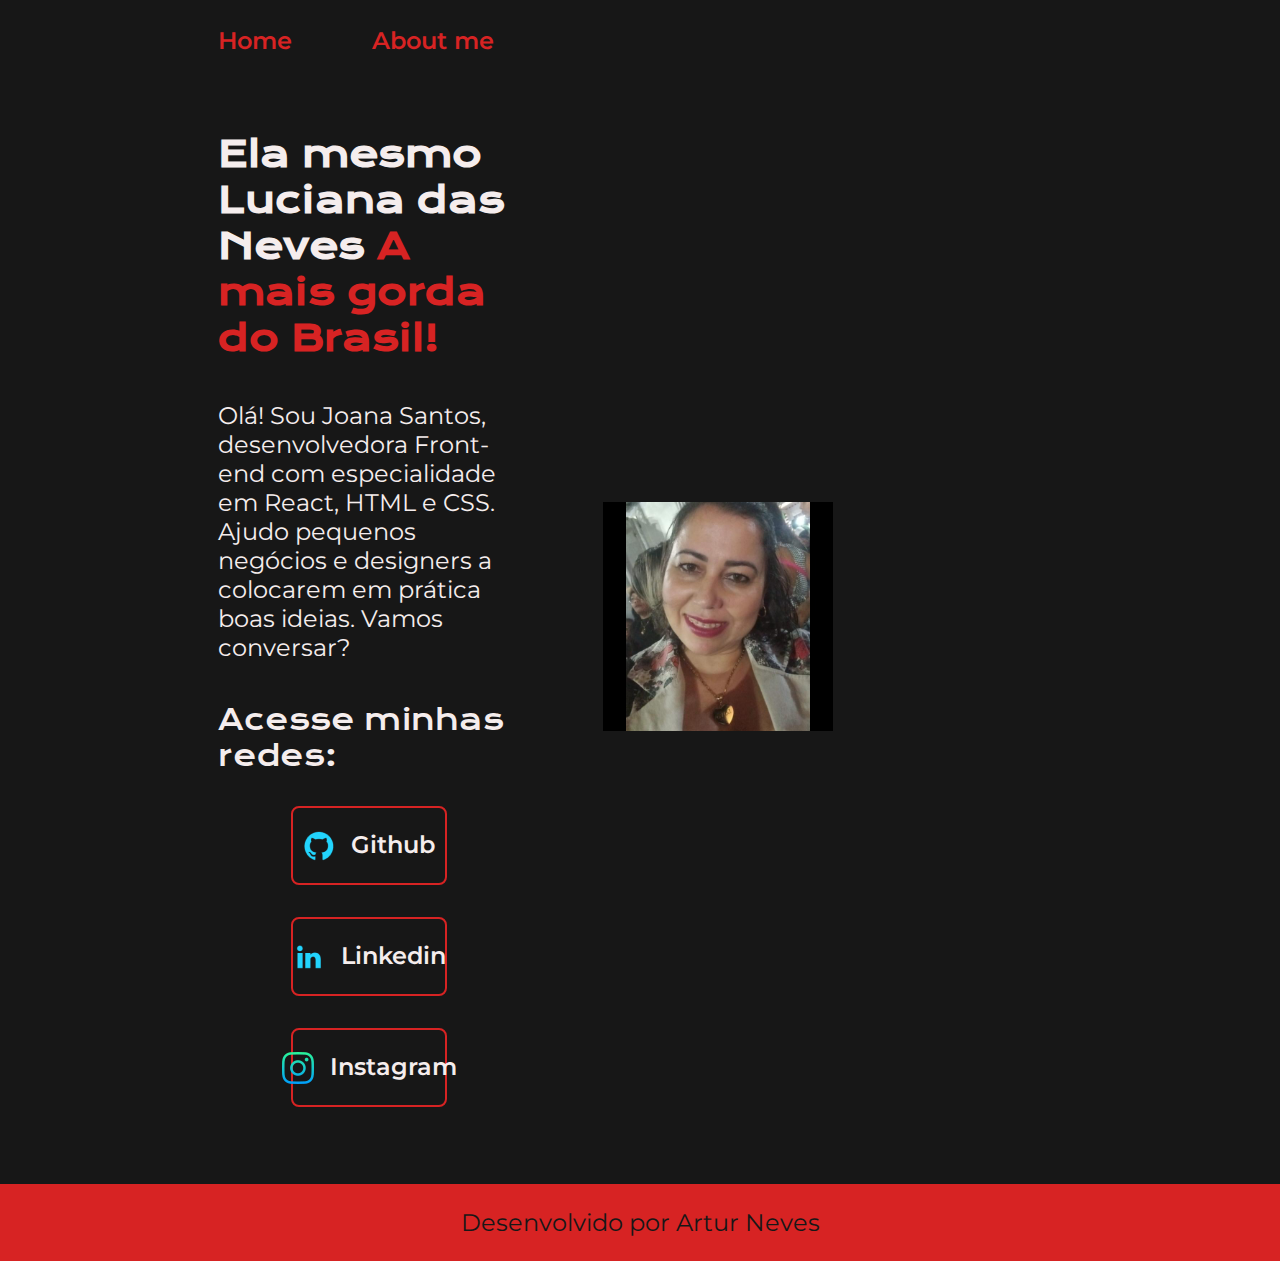
<file: Index.html>
<!DOCTYPE html>
<html lang="en">
<head>
    <meta charset="UTF-8">
    <!-- vai estar associado ao dispositivo que usara e sua escala -->
    <meta name="viewport" content="width=device-width, initial-scale=1.0">
    <title>Document</title>
    <link rel="stylesheet" href="style.css">
</head>
<body>
    <header class="header">
        <nav class="header__menu">
        <a href="Index.html" class="header__menu__links" >Home</a>
        <a href="AboutMe.html"  class="header__menu__links"> About me</a>
    </nav></header>
    <main>
        <div class="all">
            <section class="all__content">
                <h1 class="all__content__title">Ela mesmo Luciana das Neves
                <strong>A mais gorda do Brasil!</strong></h1>
                <p class="all__content__text">Olá! Sou Joana Santos, desenvolvedora Front-end com especialidade 
                em React, HTML e CSS. Ajudo pequenos negócios e designers 
                a colocarem em prática boas ideias. Vamos conversar?</p>
                <div class="all__content__text__links">
                    <h3 class="all__content__text__links__title">Acesse minhas redes:</h3>
                    <a class="all__content__text__links__link"  href="https://github.com/Artur-Neves">
                        <img class="all__content__text__links__link__image" id="github" src="img/Logo Githubgitlog.png" alt="Logo do github">Github</a>
                    <a class="all__content__text__links__link"  href="https://www.linkedin.com/in/artur-neves-ba033a257/">
                        <img class="all__content__text__links__link__image" id="linkedin" src="img/Logo linkedinlinkefin_log.png" alt="Logo do linkedin"> Linkedin</a>
                    <a class="all__content__text__links__link"  href="https://github.com/Artur-Neves">
                        <img class="all__content__text__links__link__image" id="instagram" src="img/instagram1.png" alt="Logo do instagram"> Instagram</a>
                </div>            
            </section>
            <div class="image">
                <img  src="img/mae.jpeg" alt="imagem do desenvolvedor">
             </div>
        </div>
    </main>
    <footer class="mainFooter">
        <p>Desenvolvido por Artur Neves</p>
    </footer>
</body>
</html>
</file>
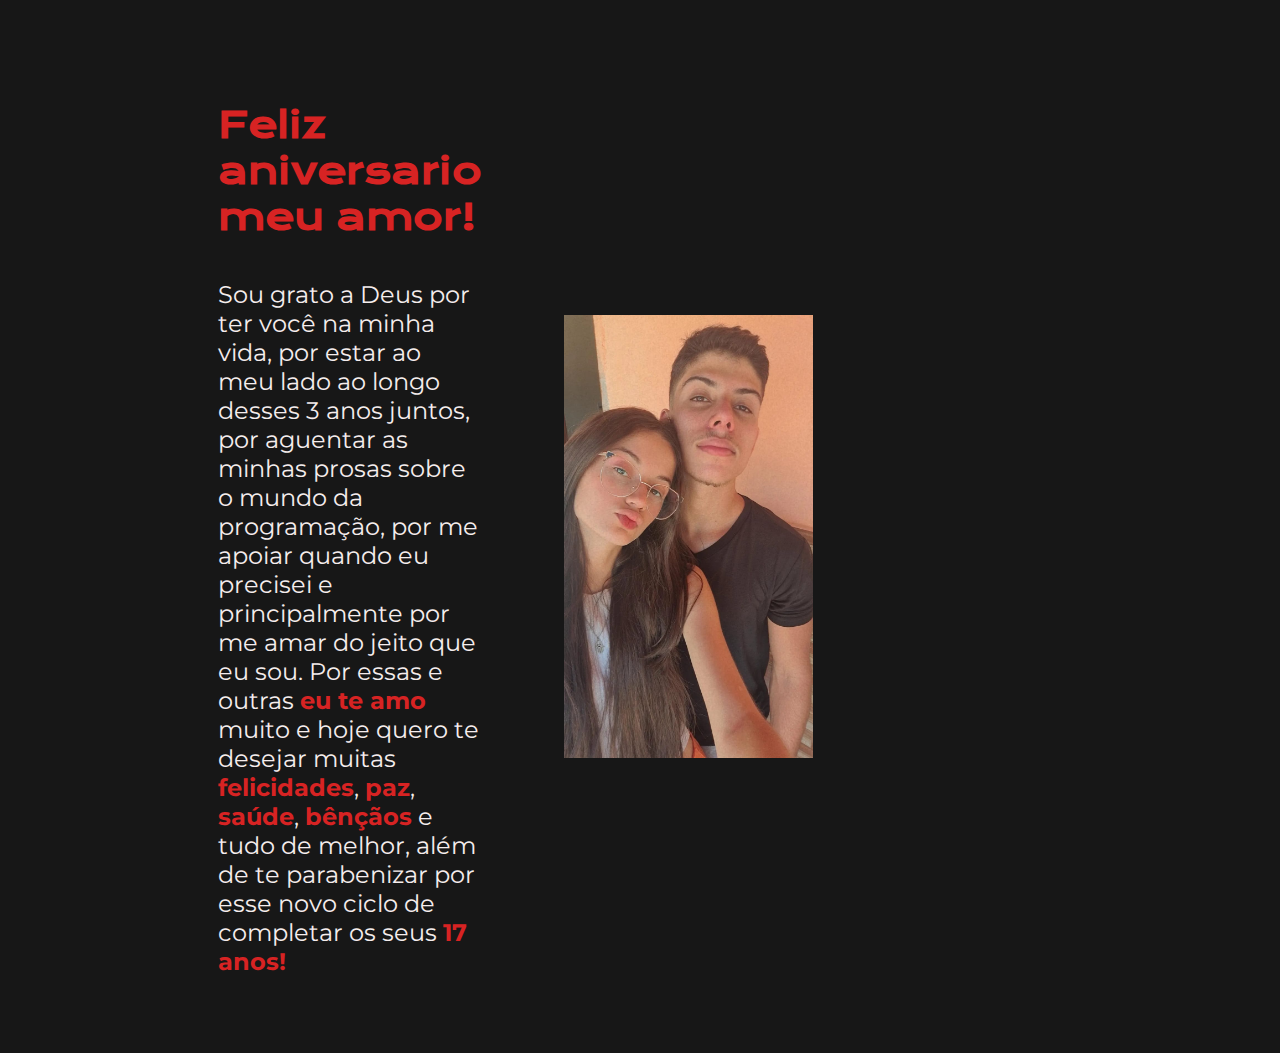
<file: index.html>
<!DOCTYPE html>
<html lang="en">
<head>
    <meta charset="UTF-8">
    <!-- vai estar associado ao dispositivo que usara e sua escala -->
    <meta name="viewport" content="width=device-width, initial-scale=1.0">
    <title>Document</title>
    <link rel="stylesheet" href="style.css">
</head>
<body>
    <header class="header"><!--
        <nav class="header__menu">
        <a href="Index.html" class="header__menu__links" >Home</a>
        <a href="AboutMe.html"  class="header__menu__links"> About me</a>
    </nav>>--></header>
    <main>
        <div class="all">
            <section class="all__content">
                <h1 class="all__content__title">
                <strong>Feliz aniversario meu amor!</strong></h1>
                <p class="all__content__text">Sou grato a Deus por ter você na minha vida, por estar ao meu lado ao longo desses 3 anos juntos,
                    por aguentar as minhas prosas sobre o mundo da programação, por me apoiar quando eu precisei e principalmente por me amar do jeito 
                    que eu sou. Por essas e outras <strong>eu te amo</strong> muito e hoje quero te desejar muitas <strong>felicidades</strong>, <strong>paz</strong>,
                    <strong>saúde</strong>, <strong>bênçãos</strong> e tudo de melhor, além de te parabenizar por
                    esse novo ciclo de completar os seus <strong>17 anos!</strong>
                </p>
               
               <!-- <div class="all__content__text__links">
                    <h3 class="all__content__text__links__title">Acesse minhas redes:</h3>
                    <a class="all__content__text__links__link"  href="https://github.com/Artur-Neves">
                        <img class="all__content__text__links__link__image" id="github" src="img/Logo Githubgitlog.png" alt="Logo do github">Github</a>
                    <a class="all__content__text__links__link"  href="https://www.linkedin.com/in/artur-neves-ba033a257/">
                        <img class="all__content__text__links__link__image" id="linkedin" src="img/Logo linkedinlinkefin_log.png" alt="Logo do linkedin"> Linkedin</a>
                    <a class="all__content__text__links__link"  href="https://github.com/Artur-Neves">
                        <img class="all__content__text__links__link__image" id="instagram" src="img/instagram1.png" alt="Logo do instagram"> Instagram</a>
                </div> -->           
            </section>
        
            <div class="image">
                <img  src="img/girlFriend.jpeg" alt="imagem do desenvolvedor">
             </div>
        </div>
    </main>
    <!--
    <footer class="mainFooter">
        <p>Desenvolvido por Artur Neves</p>
    </footer>-->
</body>
</html>
</file>
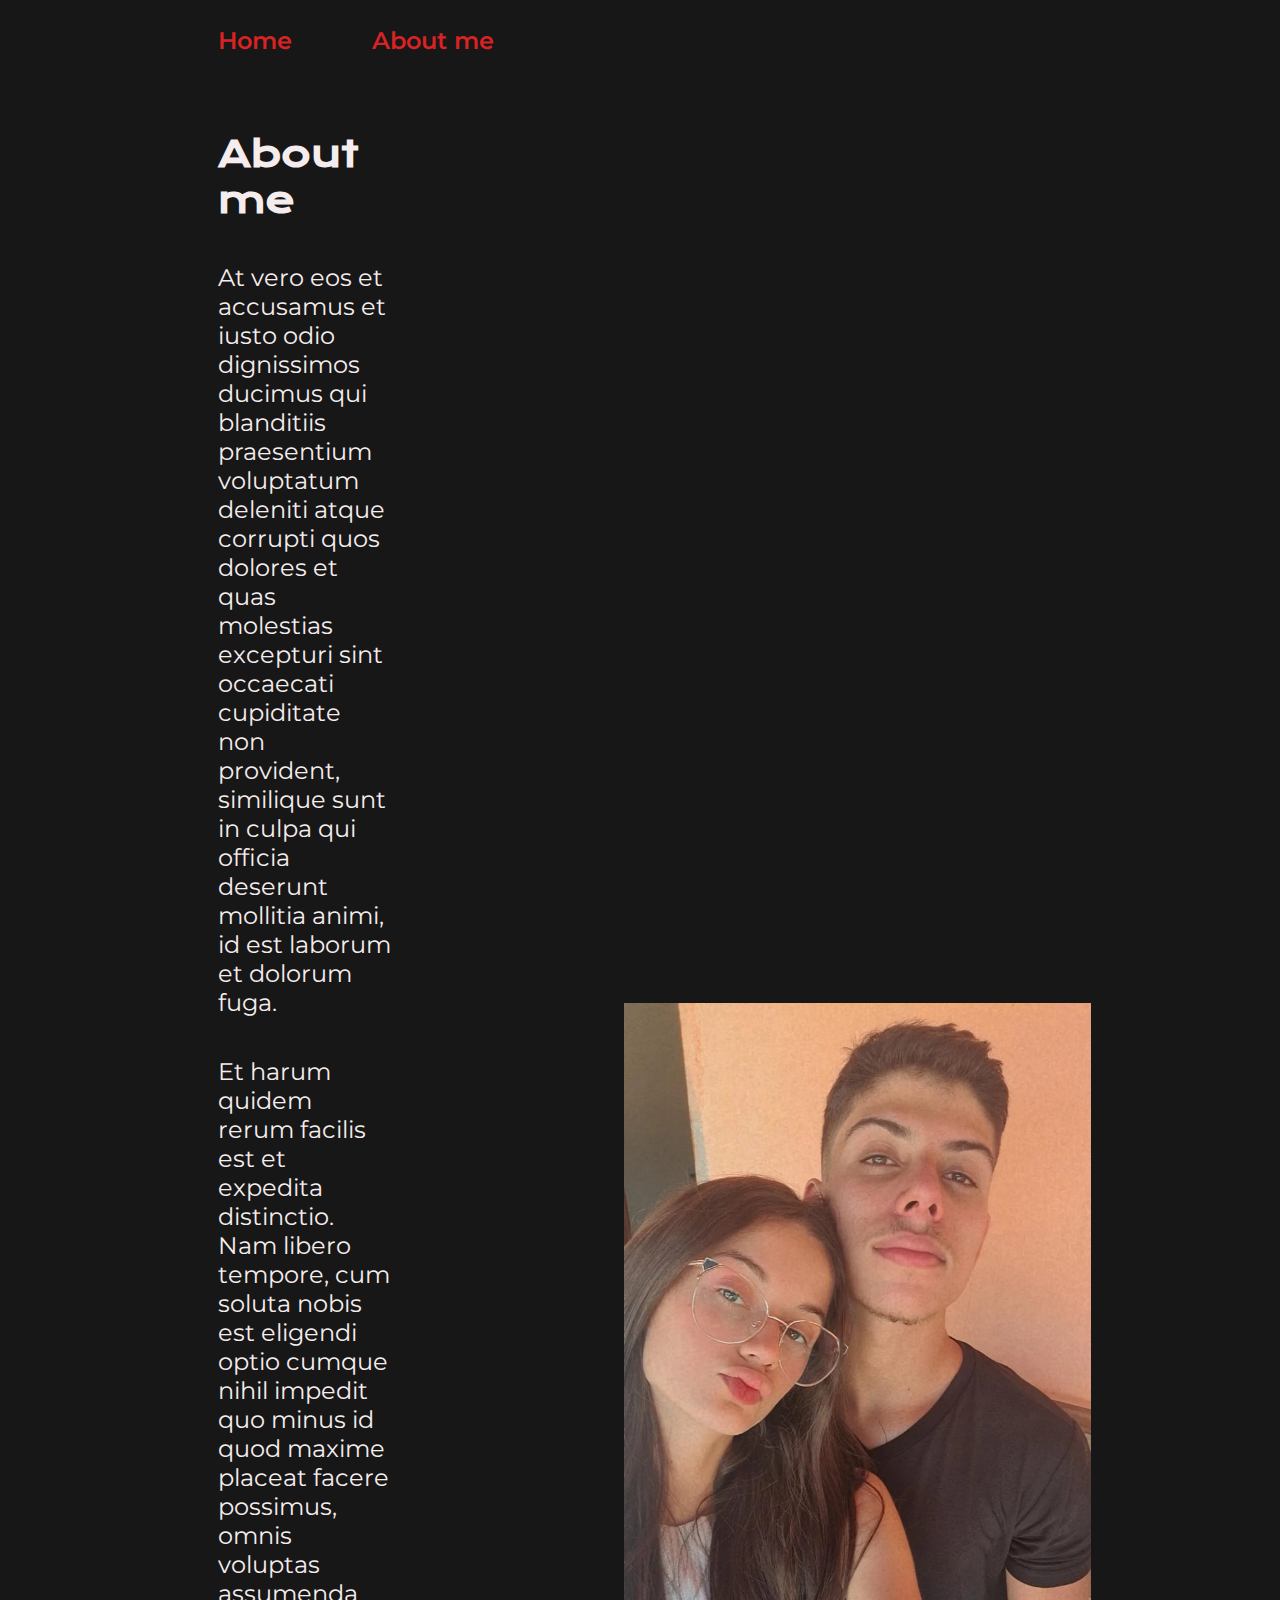
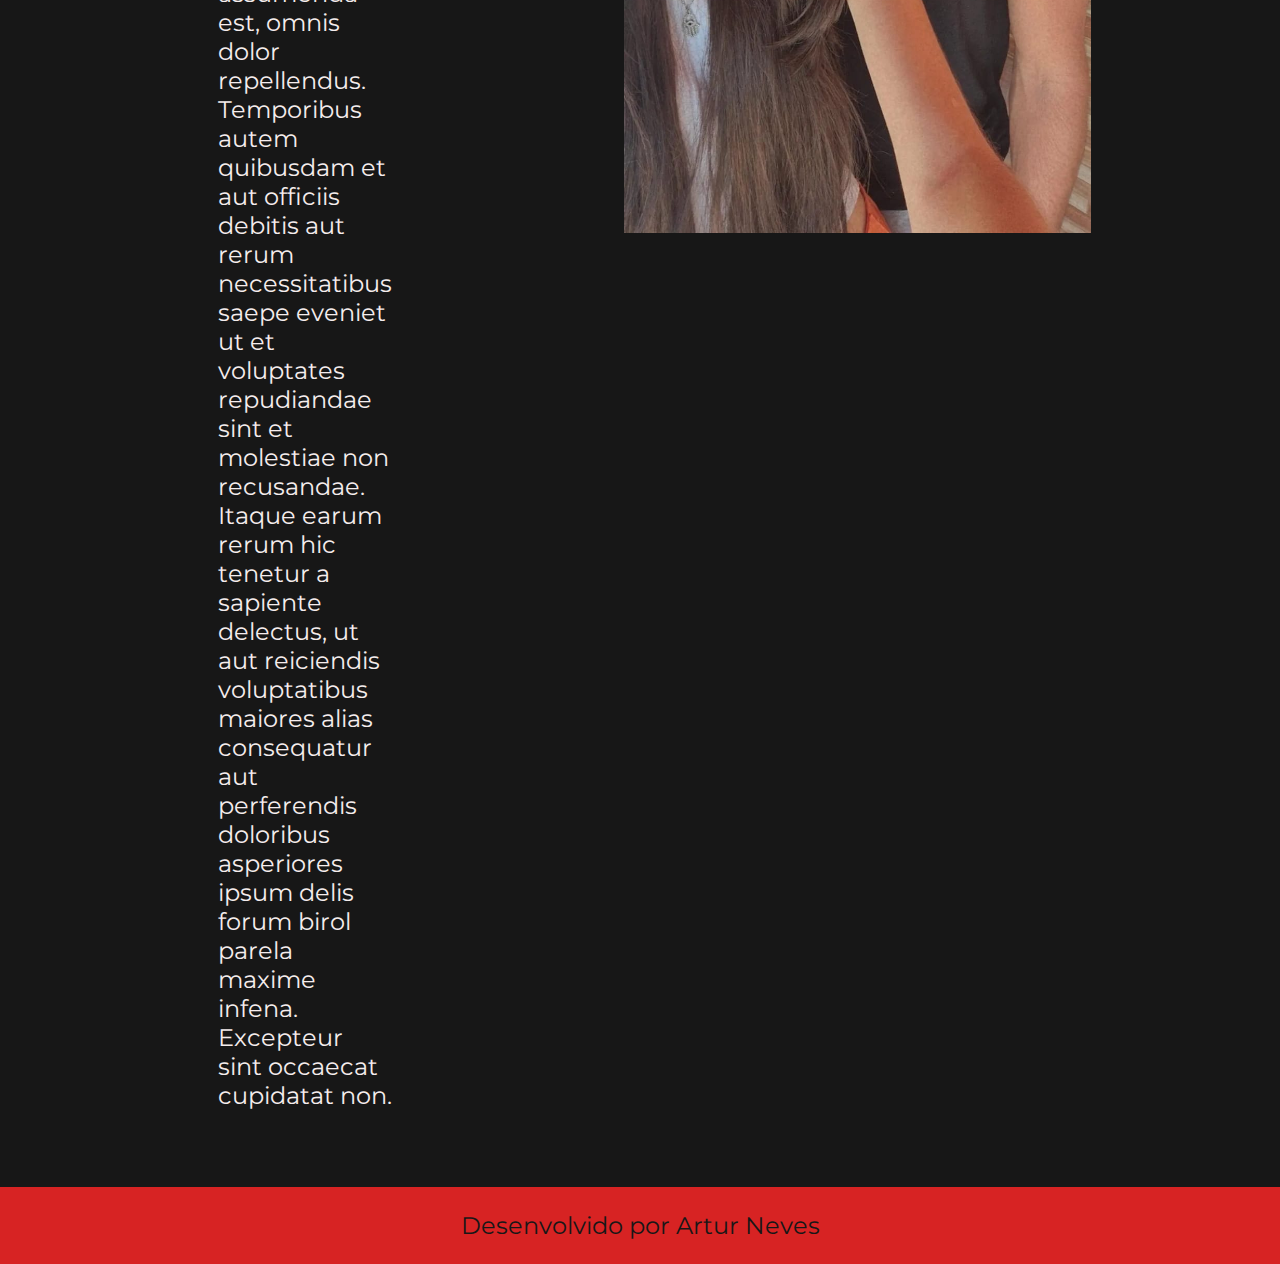
<file: AboutMe.html>
<!DOCTYPE html>
<html lang="br-pt">
<head>
    <meta charset="UTF-8">
    <meta name="viewport" content="width=device-width, initial-scale=1.0">
    <link rel="stylesheet" href="style.css">
    <title>About me</title>
</head>
<body >
    <header class="header">
        <nav class="header__menu">
        <a href="Index.html" class="header__menu__links" >Home</a>
        <a href="AboutMe.html"  class="header__menu__links"> About me</a>
    </nav></header>
    <div class="all"> 
    <section class="all__content">
        <h1 class="all__content__title">About me</h1>
        <h4 class="all__content__text">
            At vero eos et accusamus et iusto odio dignissimos ducimus qui blanditiis 
            praesentium voluptatum deleniti atque corrupti quos dolores et quas molestias 
            excepturi sint occaecati cupiditate non provident, similique sunt in culpa qui
             officia deserunt mollitia animi, id est laborum et dolorum fuga.
        </h4>
        <h4 class="all__content__text">
            Et harum quidem rerum facilis est et expedita distinctio. Nam libero tempore, 
            cum soluta nobis est eligendi optio cumque nihil impedit quo minus id quod maxime 
            placeat facere possimus, omnis voluptas assumenda est, omnis dolor repellendus. 
            Temporibus autem quibusdam et aut officiis debitis aut rerum necessitatibus saepe 
            eveniet ut et voluptates repudiandae sint et molestiae non recusandae. Itaque earum 
            rerum hic tenetur a sapiente delectus, ut aut reiciendis voluptatibus maiores alias 
            consequatur aut perferendis doloribus asperiores ipsum delis forum birol parela maxime 
            infena. Excepteur sint occaecat cupidatat non.

        </h4>
    </section>
    <div class="image">
        <img style="width: 467px; margin-left: 150px;" src="img/girlFriend.jpeg" alt="imagem do desenvolvedor">
     </div>
    </div>
    <footer class="mainFooter">
        <p>Desenvolvido por Artur Neves</p>
    </footer>
</body>
</html>
</file>
<file: style.css>
@import url('https://fonts.googleapis.com/css2?family=Krona+One&display=swap');
@import url('https://fonts.googleapis.com/css2?family=Krona+One&family=Montserrat:ital,wght@0,100..900;1,100..900&display=swap');
:root{
    --primary-color : #171717;
    --secondary-color: #F5EDED;
    --tertiarty-color: #D72323;

    --font-primary: "Krona One", sans-serif;
    --fonr-secondary:  "Montserrat", sans-serif;
}
*{
    padding: 0;
    margin: 0;
}
body{
    /* height: 100vh; */
    background-color: var(--primary-color); 
    color: var(--secondary-color);
    box-sizing: border-box;
    font-size: 1.5rem;
}
strong{
    color: var(--tertiarty-color);
}

img{
    width: 50%;
}


.header{
    padding: 2% 0% 0% 17%;
}
.header__menu{
   display: flex;
    gap: 80px;
    

}
.header__menu__links{
    font-family: var(--fonr-secondary);
    font-weight: 600;
    color: var(--tertiarty-color);

    text-decoration: none;
}
.all{
    align-items: center;
    padding: 6% 17%;
    display: flex;
    justify-content: space-between;
    gap: 82px;
}

.all__content{
    align-items: baseline;
    width: 50%;
    display: flex;
    flex-direction: column;
    justify-content: space-between;
    gap: 40px;
}

.all__content__title{
    font-size: 2.25rem;
    font-family: var(--font-primary);
}
.all__content__text{
   
    font-family: var(--fonr-secondary);
    font-style: normal;
font-weight: 400;
}


.all__content__text__links__link:hover #github{
    content: url('img/github.png');
  
}

.all__content__text__links__link:hover #linkedin{
    content: url('img/linkedin\ \(3\).png');
}
.all__content__text__links__link:hover #instagram{
    content: url('img/instagram.png');
}


.all__content__text__links__link:hover{
    color: var(--primary-color);
    background-color: var(--tertiarty-color);
    padding: 3%;
    
}

.all__content__text__links__link{
    color: var(--secondary-color);
    background-color: var(--primary-color);
    text-align: center;
    border: 2px solid var(--tertiarty-color);
    border-radius: 8px;
    text-decoration: none;
    width: 50%;
    font-family: var(--fonr-secondary);
    font-style: normal;
    font-weight: 600;
    padding: 21.5px 0px;
    display: flex;
    justify-content: center;
    gap: 16px;
}
.all__content__text__links__link__image{
  width: 32px;
}

.all__content__text__links{
    width: 100%;
    display: flex;
    flex-direction: column;
    justify-content: space-between;
    align-items: center;
    gap: 32px;
}
.all__content__text__links__title{
    font-family: var(--font-primary);
    font-weight: 400;
}
.mainFooter{
    color: var(--primary-color);
    background-color: var(--tertiarty-color);
    padding: 24px;
    text-align: center;
    font-family: var(--fonr-secondary);
    font-weight: 400;
}
@media (max-width: 1200px)
{
.image{
    display: flex;
    justify-content: center;
}

.all{
    flex-direction: column-reverse;
}
.all__content__text{
    word-spacing: 6px;
}
.header__menu{
    justify-content: center;
}
.all{
padding: 5%;
}
.all__content{
    width: auto;
}
.header{
    padding: 10%;
}
}
</file>
